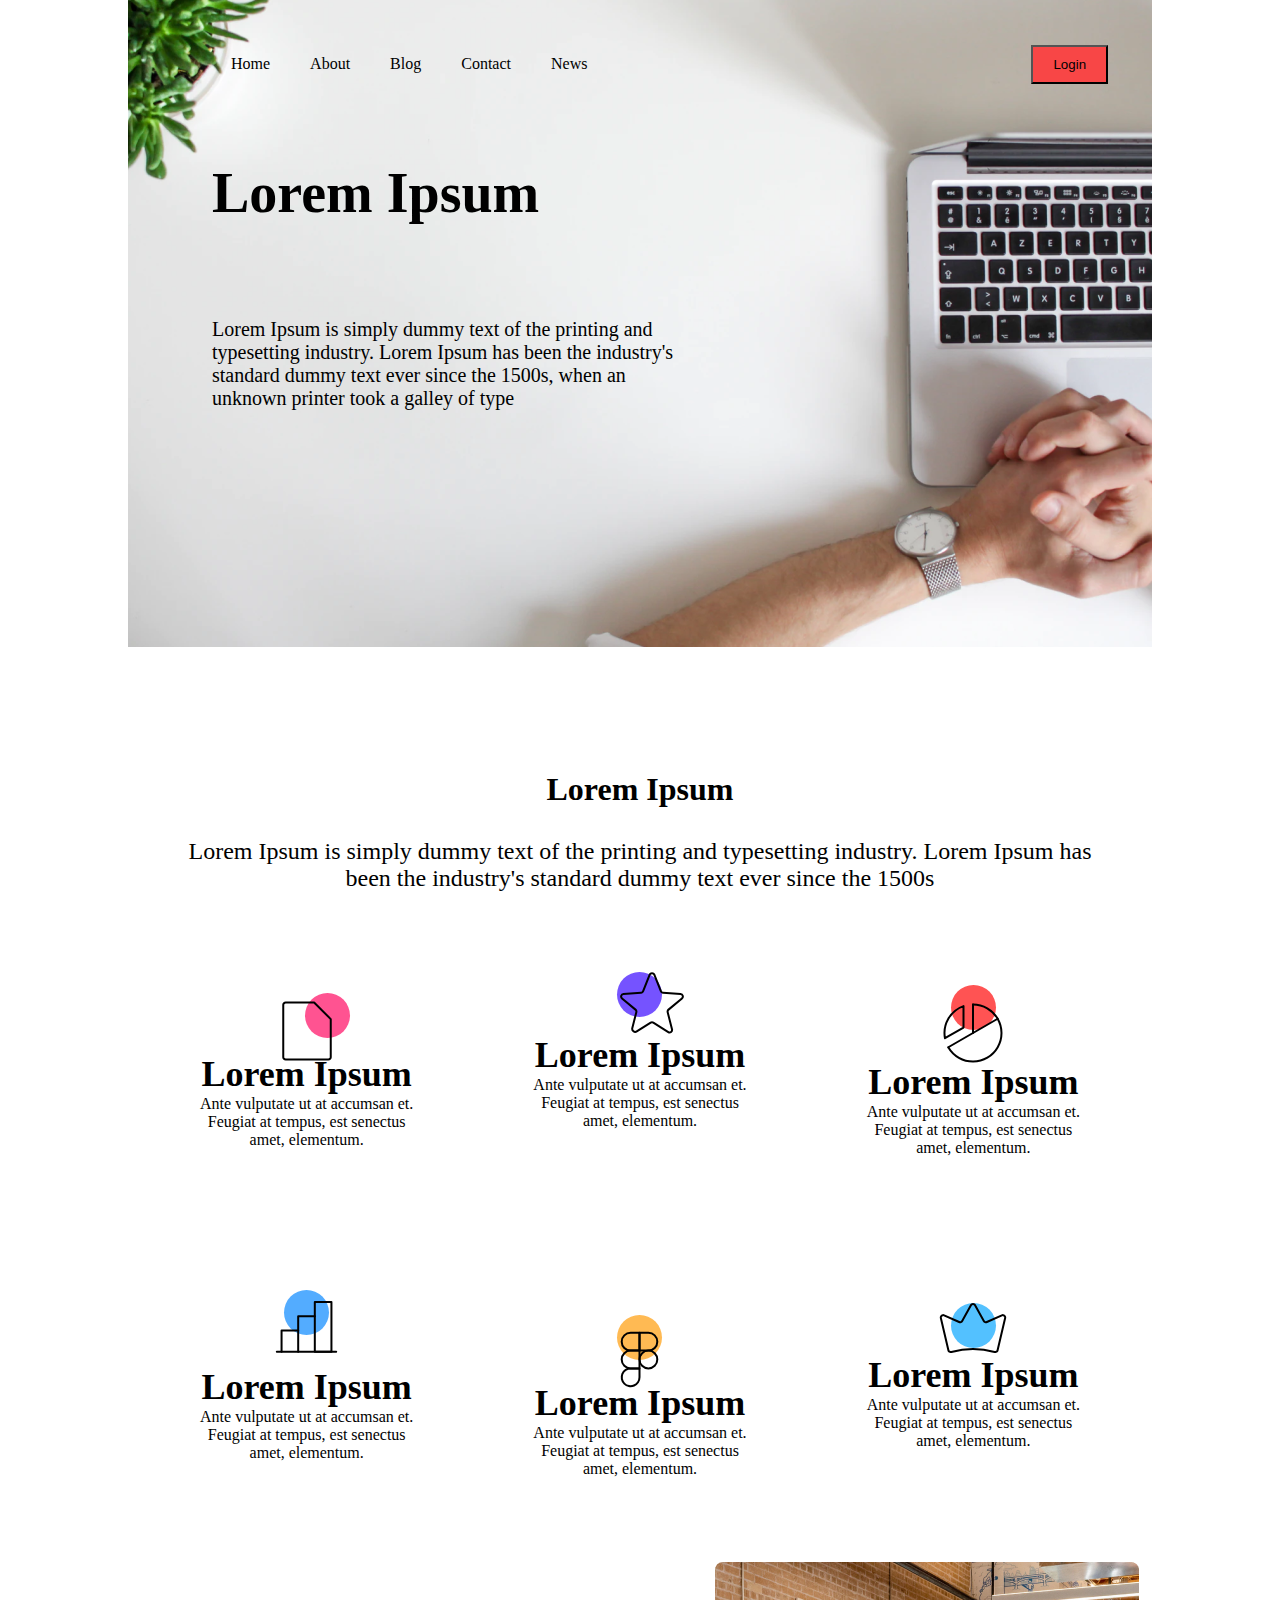
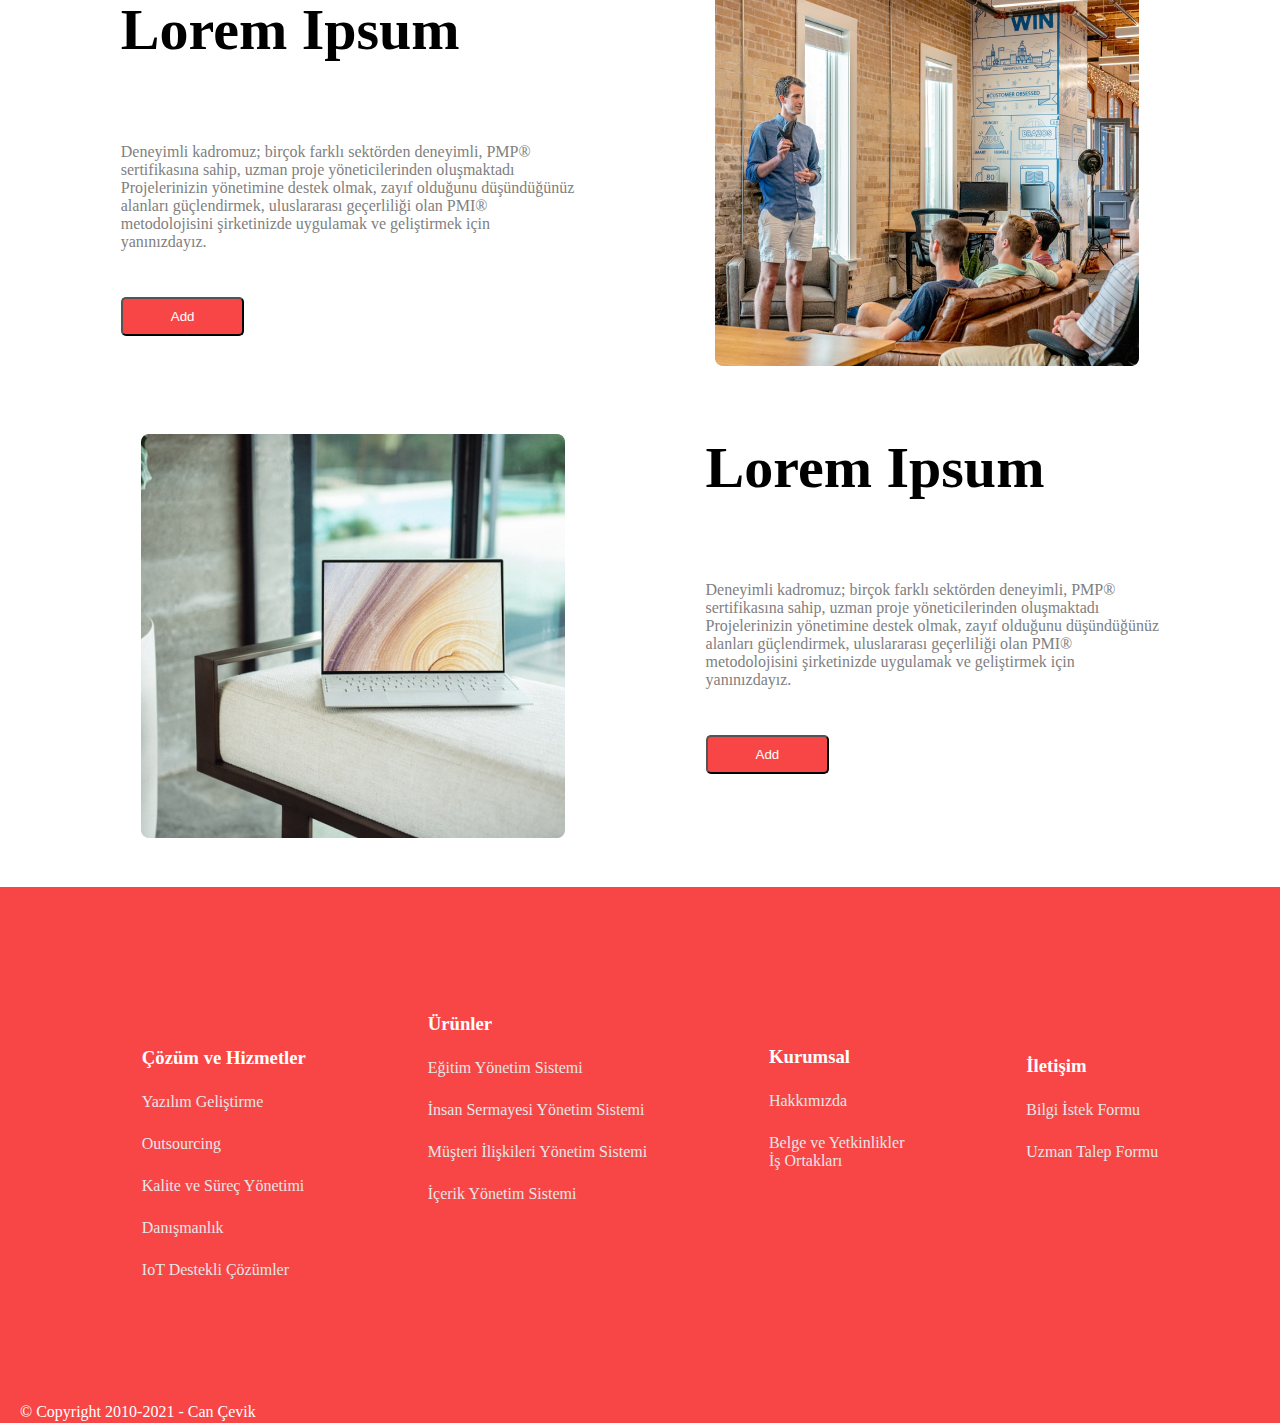
<file: index.html>
<!DOCTYPE html>
<html lang="en">
  <head>
    <meta charset="UTF-8" />
    <meta name="description" content="final task" />
    <meta name="viewport" content="width=device-width, initial-scale=1.0" />
    <meta name="keywords" content="HTML, CSS" />
    <meta name="author" content="LUKA ATSKARUNASHVILI" />
   
     <title>final task</title>
    <link
      rel="icon"
      href="[data-uri]"
    />
    <link rel="stylesheet" href="css/task.css" />
    <link rel="stylesheet" href="css/media.css" />
  </head>

  <body>
    <header>
      <div class="position">
        <picture class="picture">
          <source
            media="(min-width:1440px )"
            srcset="assets/imiges/main1-1440px.png"
          />
          <source
            media="(min-width:1024px )"
            srcset="assets/imiges/main1-1024px.png"
          />
          <!-- მობაილის სურათს ხარვეზიაქ  -->

          <img
            src="assets/imiges/main1-375px.png"
            alt="მობაილის სურათს ხარვეზიაქ "
          />
        </picture>

        <div class="header">
          <img class="burger" src="assets/imiges/burgericon.svg" alt="burger" />
          <ul class="list">
            <li><a href="#">Home </a></li>
            <li class="margin"><a href="#">About</a></li>
            <li><a href="#"> Blog </a></li>
            <li class="margin"><a href="#">Contact </a></li>
            <li><a href="#">News</a></li>
          </ul>
          <button class="button">Login</button>
        </div>
        <div class="padding">
          <h1 class="size">Lorem Ipsum</h1>
          <p class="paragrap">
            Lorem Ipsum is simply dummy text of the printing and <br />
            typesetting industry. Lorem Ipsum has been the industry's <br />
            standard dummy text ever since the 1500s, when an <br />
            unknown printer took a galley of type
          </p>
        </div>
      </div>
    </header>
    <main class="main">
      <div class="main-1">
        <div>
          <div class="top">
            <h1 class="ipsum">Lorem Ipsum</h1>
            <p class="paragrap">
              Lorem Ipsum is simply dummy text of the printing and typesetting
              industry. Lorem Ipsum has been the industry's standard dummy text
              ever since the 1500s
            </p>
          </div>

          <div class="imiges">
            <div class="position">
              <div>
                <div class="centr">
                  <div class="circle-1"></div>
                  <img
                    class="paper"
                    src="assets/imiges/paper.svg"
                    alt="paper"
                  />
                </div>

                <h1 class="lorem">Lorem Ipsum</h1>
                <p>
                  Ante vulputate ut at accumsan et. <br />Feugiat at tempus, est
                  senectus <br />
                  amet, elementum.
                </p>
              </div>
            </div>
            <div class="margin-top">
              <div>
                <div class="centr">
                  <div class="circle-2"></div>
                  <img class="star" src="assets/imiges/star.svg" alt="star" />
                </div>
                <h1 class="lorem">Lorem Ipsum</h1>
                <p>
                  Ante vulputate ut at accumsan et. <br />Feugiat at tempus, est
                  senectus <br />
                  amet, elementum.
                </p>
              </div>
            </div>
            <div class="position">
              <div>
                <div class="centr">
                  <div class="circle-3"></div>
                  <img
                    class="circle"
                    src="assets/imiges/sircle.svg"
                    alt="circle"
                  />
                </div>
                <h1 class="lorem">Lorem Ipsum</h1>
                <p>
                  Ante vulputate ut at accumsan et. <br />Feugiat at tempus, est
                  senectus <br />
                  amet, elementum.
                </p>
              </div>
            </div>
          </div>

          <div class="imiges">
            <div class="margin-top">
              <div>
                <div class="centr">
                  <div class="circle-4"></div>
                  <img
                    class="sveti"
                    src="assets/imiges/sveti.svg"
                    alt="sveti"
                  />
                </div>
                <h1 class="lorem">Lorem Ipsum</h1>
                <p>
                  Ante vulputate ut at accumsan et. <br />Feugiat at tempus, est
                  senectus <br />
                  amet, elementum.
                </p>
              </div>
            </div>
            <div class="position">
              <div>
                <div class="centr">
                  <div class="circle-5"></div>
                  <img
                    class="figma"
                    src="assets/imiges/FigmaLogo.svg"
                    alt="figmalogo"
                  />
                </div>
                <h1 class="lorem">Lorem Ipsum</h1>
                <p>
                  Ante vulputate ut at accumsan et. <br />Feugiat at tempus, est
                  senectus <br />
                  amet, elementum.
                </p>
              </div>
            </div>
            <div class="margin-top">
              <div>
                <div class="centr">
                  <div class="circle-6"></div>
                  <img
                    class="crown"
                    src="assets/imiges/crown.svg"
                    alt="crown"
                  />
                </div>
                <h1 class="lorem">Lorem Ipsum</h1>
                <p>
                  Ante vulputate ut at accumsan et. <br />Feugiat at tempus, est
                  senectus <br />
                  amet, elementum.
                </p>
              </div>
            </div>
          </div>
        </div>
      </div>
      <div class="main-2">
        <div class="flex-end">
          <picture>
            <source
              media="(min-width:1440px )"
              srcset="assets/imiges/1440pxmainfoto.png"
            />
            <source
              media="(min-width:1024px )"
              srcset="assets/imiges/1024pxmainfoto.png"
            />
            <img
              class="lesson"
              src="assets/imiges/375pxmainfoto.png"
              alt="lesson"
            />
          </picture>
        </div>
        <div class="flex-start">
          <h1 class="heding">Lorem Ipsum</h1>
          <p class="paragrap">
            Deneyimli kadromuz; birçok farklı sektörden deneyimli, PMP®<br />
            sertifikasına sahip, uzman proje yöneticilerinden oluşmaktadı<br />
            Projelerinizin yönetimine destek olmak, zayıf olduğunu düşündüğünüz
            <br />
            alanları güçlendirmek, uluslararası geçerliliği olan PMI® <br />
            metodolojisini şirketinizde uygulamak ve geliştirmek için <br />
            yanınızdayız.
          </p>
          <div class="button">
            <button class="add">Add</button>
          </div>
        </div>
      </div>
      <div class="main-3">
        <picture class="notebook">
          <source
            media="(min-width:1440px )"
            srcset="assets/imiges/main3,1440px.png" />
          <source
            media="(min-width:1024px )"
            srcset="assets/imiges/main3,1024px.png" />
          <img
            class="background"
            src="assets/imiges/main3,375px.png"
            alt="notebook"
        /></picture>
        <div>
          <h1 class="heding">Lorem Ipsum</h1>
          <p class="paragrap">
            Deneyimli kadromuz; birçok farklı sektörden deneyimli, PMP®<br />
            sertifikasına sahip, uzman proje yöneticilerinden oluşmaktadı<br />
            Projelerinizin yönetimine destek olmak, zayıf olduğunu düşündüğünüz
            <br />
            alanları güçlendirmek, uluslararası geçerliliği olan PMI® <br />
            metodolojisini şirketinizde uygulamak ve geliştirmek için <br />
            yanınızdayız.
          </p>
          <div class="button">
            <button class="add">Add</button>
          </div>
        </div>
      </div>
    </main>
    <footer>
      <div class="footer">
        <div class="cozum">
          <h3 class="cozum">Çözüm ve Hizmetler</h3>
          <ul>
            <li class="margin"><a href="#">Yazılım Geliştirme</a></li>
            <li><a href="#">Outsourcing</a></li>
            <li class="margin"><a href="#">Kalite ve Süreç Yönetimi</a></li>
            <li class="margin"><a href="#">Danışmanlık</a></li>
            <li><a href="#">IoT Destekli Çözümler</a></li>
          </ul>
        </div>
        <div>
          <h3 class="top">Ürünler</h3>
          <ul>
            <li class="margin"><a href="#">Eğitim Yönetim Sistemi</a></li>
            <li><a href="#">İnsan Sermayesi Yönetim Sistemi</a></li>
            <li class="margin">
              <a href="#">Müşteri İlişkileri Yönetim Sistemi</a>
            </li>
            <li><a href="#">İçerik Yönetim Sistemi</a></li>
          </ul>
        </div>
        <div>
          <h3 class="top">Kurumsal</h3>

          <ul>
            <li class="margin"><a href="#">Hakkımızda</a></li>
            <li><a href="#">Belge ve Yetkinlikler</a></li>
            <li><a href="#">İş Ortakları</a></li>
          </ul>
        </div>
        <div>
          <h3 class="top">İletişim</h3>
          <ul>
            <li class="margin"><a href="#">Bilgi İstek Formu</a></li>
            <li><a href="#">Uzman Talep Formu</a></li>
          </ul>
        </div>
      </div>

      <div class="span">
        <span>© Copyright 2010-2021 - Can Çevik</span>
      </div>
    </footer>
  </body>
</html>
</file>
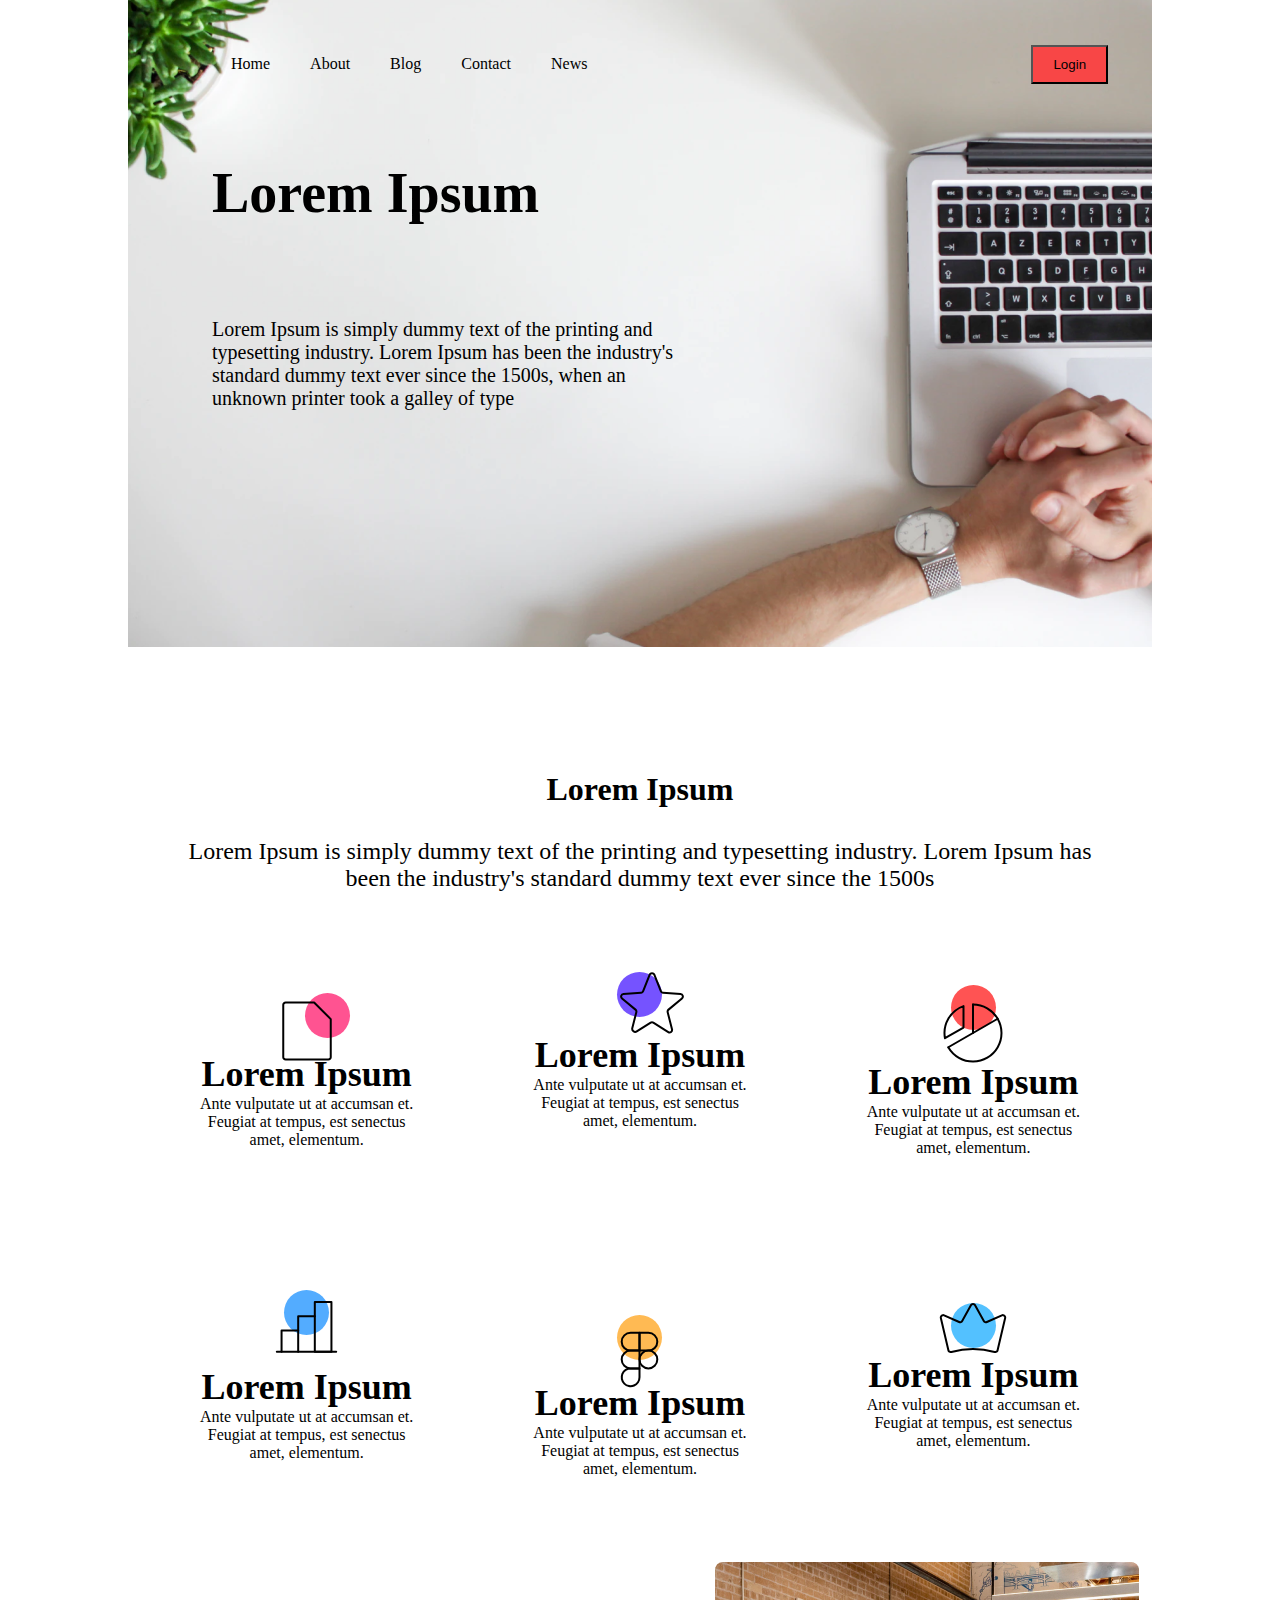
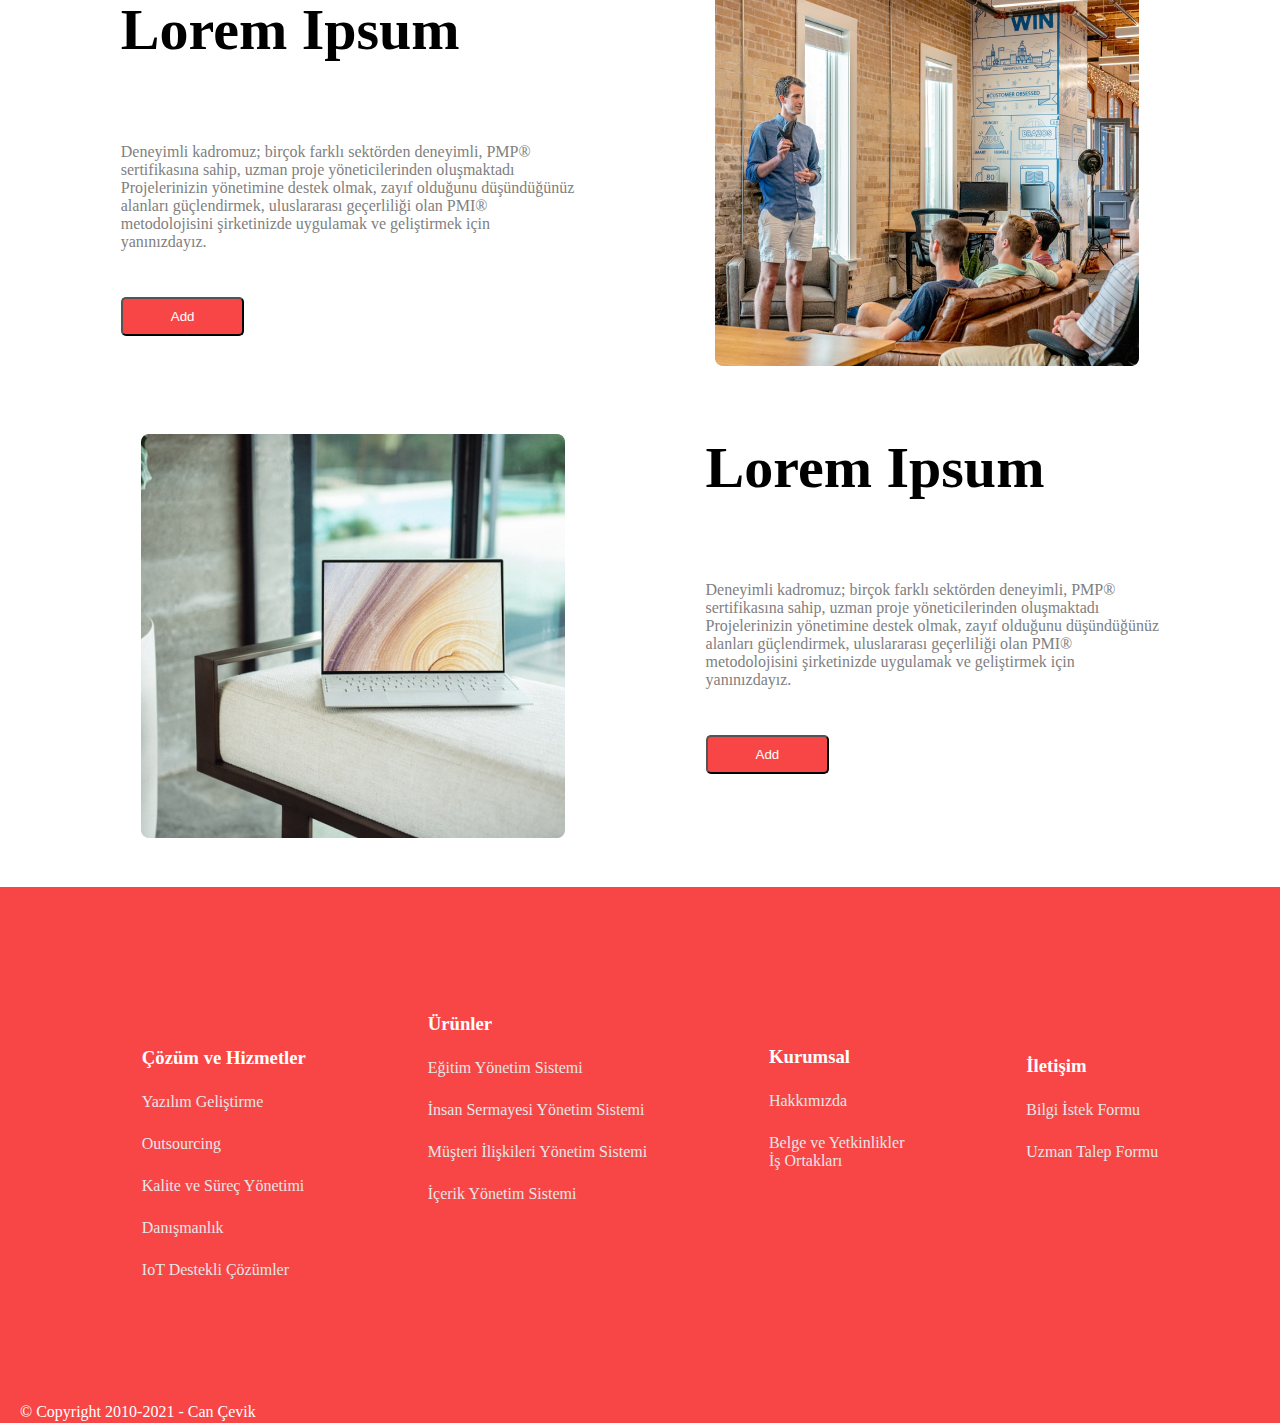
<file: pages/task.html>
<!DOCTYPE html>
<html lang="en">
  <head>
    <meta charset="UTF-8" />
    <meta name="description" content="final task" />
    <meta name="viewport" content="width=device-width, initial-scale=1.0" />
    <meta name="keywords" content="HTML, CSS" />
    <meta name="author" content="LUKA ATSKARUNASHVILI" />
    <title>final task</title>
    <link
      rel="icon"
      href="[data-uri]"
    />
    <link rel="stylesheet" href="../css/task.css" />
    <link rel="stylesheet" href="../css/media.css" />
  </head>

  <body>
    <header>
      <div class="position">
        <picture class="picture">
          <source
            media="(min-width:1440px )"
            srcset="../assets/imiges/main1-1440px.png"
          />
          <source
            media="(min-width:1024px )"
            srcset="../assets/imiges/main1-1024px.png"
          />
          <!-- მობაილის სურათს ხარვეზიაქ  -->

          <img
            src="../assets/imiges/main1-375px.png"
            alt="მობაილის სურათს ხარვეზიაქ "
          />
        </picture>

        <div class="header">
          <img
            class="burger"
            src="../assets/imiges/burgericon.svg"
            alt="burger"
          />
          <ul class="list">
            <li><a href="#">Home </a></li>
            <li class="margin"><a href="#">About</a></li>
            <li><a href="#"> Blog </a></li>
            <li class="margin"><a href="#">Contact </a></li>
            <li><a href="#">News</a></li>
          </ul>
          <button class="button">Login</button>
        </div>
        <div class="padding">
          <h1 class="size">Lorem Ipsum</h1>
          <p class="paragrap">
            Lorem Ipsum is simply dummy text of the printing and <br />
            typesetting industry. Lorem Ipsum has been the industry's <br />
            standard dummy text ever since the 1500s, when an <br />
            unknown printer took a galley of type
          </p>
        </div>
      </div>
    </header>
    <main class="main">
      <div class="main-1">
        <div>
          <div class="top">
            <h1 class="ipsum">Lorem Ipsum</h1>
            <p class="paragrap">
              Lorem Ipsum is simply dummy text of the printing and typesetting
              industry. Lorem Ipsum has been the industry's standard dummy text
              ever since the 1500s
            </p>
          </div>

          <div class="imiges">
            <div class="position">
              <div>
                <div class="centr">
                  <div class="circle-1"></div>
                  <img
                    class="paper"
                    src="../assets/imiges/paper.svg"
                    alt="paper"
                  />
                </div>

                <h1 class="lorem">Lorem Ipsum</h1>
                <p>
                  Ante vulputate ut at accumsan et. <br />Feugiat at tempus, est
                  senectus <br />
                  amet, elementum.
                </p>
              </div>
            </div>
            <div class="margin-top">
              <div>
                <div class="centr">
                  <div class="circle-2"></div>
                  <img
                    class="star"
                    src="../assets/imiges/star.svg"
                    alt="star"
                  />
                </div>
                <h1 class="lorem">Lorem Ipsum</h1>
                <p>
                  Ante vulputate ut at accumsan et. <br />Feugiat at tempus, est
                  senectus <br />
                  amet, elementum.
                </p>
              </div>
            </div>
            <div class="position">
              <div>
                <div class="centr">
                  <div class="circle-3"></div>
                  <img
                    class="circle"
                    src="../assets/imiges/sircle.svg"
                    alt="circle"
                  />
                </div>
                <h1 class="lorem">Lorem Ipsum</h1>
                <p>
                  Ante vulputate ut at accumsan et. <br />Feugiat at tempus, est
                  senectus <br />
                  amet, elementum.
                </p>
              </div>
            </div>
          </div>

          <div class="imiges">
            <div class="margin-top">
              <div>
                <div class="centr">
                  <div class="circle-4"></div>
                  <img
                    class="sveti"
                    src="../assets/imiges/sveti.svg"
                    alt="sveti"
                  />
                </div>
                <h1 class="lorem">Lorem Ipsum</h1>
                <p>
                  Ante vulputate ut at accumsan et. <br />Feugiat at tempus, est
                  senectus <br />
                  amet, elementum.
                </p>
              </div>
            </div>
            <div class="position">
              <div>
                <div class="centr">
                  <div class="circle-5"></div>
                  <img
                    class="figma"
                    src="../assets/imiges/FigmaLogo.svg"
                    alt="figmalogo"
                  />
                </div>
                <h1 class="lorem">Lorem Ipsum</h1>
                <p>
                  Ante vulputate ut at accumsan et. <br />Feugiat at tempus, est
                  senectus <br />
                  amet, elementum.
                </p>
              </div>
            </div>
            <div class="margin-top">
              <div>
                <div class="centr">
                  <div class="circle-6"></div>
                  <img
                    class="crown"
                    src="../assets/imiges/crown.svg"
                    alt="crown"
                  />
                </div>
                <h1 class="lorem">Lorem Ipsum</h1>
                <p>
                  Ante vulputate ut at accumsan et. <br />Feugiat at tempus, est
                  senectus <br />
                  amet, elementum.
                </p>
              </div>
            </div>
          </div>
        </div>
      </div>
      <div class="main-2">
        <div class="flex-end">
          <picture>
            <source
              media="(min-width:1440px )"
              srcset="../assets/imiges/1440pxmainfoto.png"
            />
            <source
              media="(min-width:1024px )"
              srcset="../assets/imiges/1024pxmainfoto.png"
            />
            <img
              class="lesson"
              src="../assets/imiges/375pxmainfoto.png"
              alt="lesson"
            />
          </picture>
        </div>
        <div class="flex-start">
          <h1 class="heding">Lorem Ipsum</h1>
          <p class="paragrap">
            Deneyimli kadromuz; birçok farklı sektörden deneyimli, PMP®<br />
            sertifikasına sahip, uzman proje yöneticilerinden oluşmaktadı<br />
            Projelerinizin yönetimine destek olmak, zayıf olduğunu düşündüğünüz
            <br />
            alanları güçlendirmek, uluslararası geçerliliği olan PMI® <br />
            metodolojisini şirketinizde uygulamak ve geliştirmek için <br />
            yanınızdayız.
          </p>
          <div class="button">
            <button class="add">Add</button>
          </div>
        </div>
      </div>
      <div class="main-3">
        <picture class="notebook">
          <source
            media="(min-width:1440px )"
            srcset="../assets/imiges/main3,1440px.png" />
          <source
            media="(min-width:1024px )"
            srcset="../assets/imiges/main3,1024px.png" />
          <img
            class="background"
            src="../assets/imiges/main3,375px.png"
            alt="notebook"
        /></picture>
        <div>
          <h1 class="heding">Lorem Ipsum</h1>
          <p class="paragrap">
            Deneyimli kadromuz; birçok farklı sektörden deneyimli, PMP®<br />
            sertifikasına sahip, uzman proje yöneticilerinden oluşmaktadı<br />
            Projelerinizin yönetimine destek olmak, zayıf olduğunu düşündüğünüz
            <br />
            alanları güçlendirmek, uluslararası geçerliliği olan PMI® <br />
            metodolojisini şirketinizde uygulamak ve geliştirmek için <br />
            yanınızdayız.
          </p>
          <div class="button">
            <button class="add">Add</button>
          </div>
        </div>
      </div>
    </main>
    <footer>
      <div class="footer">
        <div class="cozum">
          <h3 class="cozum">Çözüm ve Hizmetler</h3>
          <ul>
            <li class="margin"><a href="#">Yazılım Geliştirme</a></li>
            <li><a href="#">Outsourcing</a></li>
            <li class="margin"><a href="#">Kalite ve Süreç Yönetimi</a></li>
            <li class="margin"><a href="#">Danışmanlık</a></li>
            <li><a href="#">IoT Destekli Çözümler</a></li>
          </ul>
        </div>
        <div>
          <h3 class="top">Ürünler</h3>
          <ul>
            <li class="margin"><a href="#">Eğitim Yönetim Sistemi</a></li>
            <li><a href="#">İnsan Sermayesi Yönetim Sistemi</a></li>
            <li class="margin">
              <a href="#">Müşteri İlişkileri Yönetim Sistemi</a>
            </li>
            <li><a href="#">İçerik Yönetim Sistemi</a></li>
          </ul>
        </div>
        <div>
          <h3 class="top">Kurumsal</h3>

          <ul>
            <li class="margin"><a href="#">Hakkımızda</a></li>
            <li><a href="#">Belge ve Yetkinlikler</a></li>
            <li><a href="#">İş Ortakları</a></li>
          </ul>
        </div>
        <div>
          <h3 class="top">İletişim</h3>
          <ul>
            <li class="margin"><a href="#">Bilgi İstek Formu</a></li>
            <li><a href="#">Uzman Talep Formu</a></li>
          </ul>
        </div>
      </div>

      <div class="span">
        <span>© Copyright 2010-2021 - Can Çevik</span>
      </div>
    </footer>
  </body>
</html>
</file>
<file: css/task.css>
* {
    margin: 0;
    padding: 0;
    box-sizing: border-box;
}

img {
    max-width: 100%;
    height: auto;}
ul,ol {
    list-style-type: none;
  
}

a {
    text-decoration: none;}
    @font-face {
        font-family:"font";
        src: url(../assets/fonts/3d_font.ttf);
     }
    header .button:hover{ 
        background-color: black;
        color: #fff;
        border-radius: 5px;
    }
    .header{
        display: flex;
        justify-content: space-between;
        
        align-items: center;
        text-align: center;
        position: absolute;
        top: 39px;
        left: 20px;}
        header .list{
            display: flex;
            color:  #000000;
            font-family: "font", cursive;
            
        }
        .margin{
            margin: 0 40px;
        }
        
        .position{
            position: relative;
        }
        header .button{
            margin-left:200px;
            background-color:  #F84646;
            padding: 10px 20px;
            
        }
        .header a{
            color: #000000;
        }
        header .padding{
            
            position: absolute; 
            top: 137px;
            left: 20px;
        }
        header .size{
            font-size: 42px;
            display: flex;
            justify-content: center;
        }
        header .paragrap{
            margin-top:93px ;
            font-size: 20px;
            
        }
        header{
            display: flex;
            justify-content: center;
        } 
        header .list{
            display: none;}      
 

.main-1 .imiges-pading{
    display: flex;
    justify-content: center;
}
.main-1 .flex-end{
    display: flex;
    justify-content: center;
}
.main-1 .ipsum{
    display: flex;
    justify-content: center;
 }
.main-1 .lorem{
    font-size: 36px;
}
.main-1 .margin-top{
    margin: 80px 0;
    display: flex;
    
}

.main-1{
    padding:0 80px;
}
.circle-1{
    width: 45px;
    height: 45px;
    background-color:  #FF5391;

    border-radius: 50%;
    position: absolute;
    left: 105px;
   
}
.circle-2{
    width: 45px;
    height: 45px;
    background-color:  #7553FF;
    

    border-radius: 50%;
    position: absolute;
}
.circle-3{
    width: 45px;
    height: 45px;
    background-color:  #FF5353;
   position: absolute;
    

    border-radius: 50%;
    position: absolute;
    
}
.circle-4{
    width: 45px;
    height: 45px;
    background-color: #53ACFF;
    position: absolute;

    border-radius: 50%;
}

.circle-5{
    width: 45px;
    height: 45px;
    background-color:#FFBA53;
    
    position: absolute;
    border-radius: 50%;
    
}
.circle-6{
    width: 45px;
    height: 45px;
    background-color:  #53C1FF;
    display: flex;
    justify-content: center;
    position: absolute;
    border-radius: 50%;
    /* left: 45px; */
}
.main-1 .paper{
   position: relative;
   top: 8px;
}
.main-1 .centr{
    display: flex;
    justify-content: center;
}
.main-1 .star{
    position: relative;
    left: 12px;
    
 }
 .main-1 .circle{
    position: relative;
    top: 10px;
  
 }
 .main-1 .sveti{
    position: relative;
   
 }
 .main-1 .figma
 {
    position: relative;
    top: 11px;
   
 }
 .main-1 .crown{
    position: relative;
 }
 .main-1 .position{
    display: flex;
    margin-top: 40px;
   
 }

    
.main-2 .paragrap{
    padding: 20px;
   display: flex;
   justify-content: center;
   text-align: center;
    
}
.main-2 .heding{
   display: flex;
   justify-content: center;
   font-size: 36px;
}
.main-2 .lesson{
    padding: 20px;
}
.main-2 .add{
    padding: 42px 155px;
    background-color: #F84646;
    border-radius: 5px;
    color: #fff;
    
    
    
}
.main-2 .button{
    display: flex;
    justify-content: center;
}

.main-3 .add{
    padding: 12px 155px;
    background-color: #F84646;
    border-radius: 5px;
    color: #fff;

}
.main-3 .paragrap{
    padding: 20px;
    margin-top: 61px;
    display: flex;
    justify-content: center;
    text-align: center;
}
.main-3 .button{
    display: flex;
    justify-content: center;
    margin-top: 40px;
}
.main-3{
    margin-top: 44px;
}
    
footer{
    background-color: #F84646;
    margin-top: 45px;
    height: 1340px;
    color: #fff;
    padding-left: 20px;
}
footer a {
    color:  #E6E6E6;
    
}

footer .cozum{
    padding-top: 80px;
}
footer .margin{
    margin:24px 0;
}
footer .top{
    margin-top: 49px;
}
footer .span{
    margin-top: 124px;
}
.notebook{
    padding: 0 20px;
    
   
}
.main-3 .heding{
    display: flex;
    justify-content: center;
    font-size: 36px;
 }
</file>
<file: css/media.css>
@media all and ( min-width:1024px){
.header{
    display: flex;
    justify-content: space-between;
    max-width: 750px;
    align-items: center;
    text-align: center;
    position: absolute;
    top: 45px;
    left: 103px;

        
 }
header .list{
    display: flex;
    color:  #000000;
    font-family: "font", cursive;
        
}
.margin{
    margin: 0 40px;
}
header .burger{
    display: none;
}
.position{
    position: relative;
}
 header .button{
    margin-left:444px ;
    background-color:  #F84646;
    padding: 10px 20px;
        
}
.header a{

    color: #000000;
}
header .padding{
        
    position: absolute; 
    top: 161px;
    left: 84px;
}
header .size{
    font-size: 56px;
    display: flex;
    justify-content: flex-start;
}
header .paragrap{
    margin-top:93px ;
    font-size: 20px;
        
}
  header{
    display: flex;
    justify-content: center;
}
.main-1 .paragrap{
    display: flex;
    padding: 0 86px;
    font-size: 24px;
    margin-top: 30px;
    text-align: center;
    justify-content: center;
}
.main-1 .ipsum{
    display: flex;
    justify-content: center;
 }
footer{
     /* display: flex;
    justify-content: space-between;
     align-items: center;
      */
    height: 536px;
}
 footer .span{
    display:block ;
}
.footer{
    display: flex;
    justify-content: space-evenly;
    align-items: center;
}
/* .main-1 .imiges{
    display: flex;
    align-items: center;
    justify-content: space-evenly;
   
} */

.main-1 .margin-top-1{
    margin: 85px 116px;
  
}

.main-1 .figmalogo{
    margin: 0 116px;
}


 
 .main-2{
    display: flex;
   justify-content: space-evenly;
   flex-direction: row-reverse;
   align-items: center;
}
.main-2 .add{
    padding: 10px 48px;
    background-color: #F84646;
    
    
}
.main-2 .heding{
    font-size: 58px;
    display: block;
}
.main-2 .paragrap{
    margin-top: 80px;
    color: #808080;
    padding: 0;
    display: flex;
    text-align: start;
}
.main-2 .button{
    margin-top: 46px;
    display:block ;
}
.main-3 .heding{
    font-size: 58px;
    display: block;
}
.main-3 .paragrap{
    margin-top: 80px;
    text-align: start;
    padding: 0;
    display: flex;
    color: #808080;
    
    
    
    
}
.main-3 .button{
    margin-top: 46px;
    display:block ;
}
.main-3{
    display: flex;
   justify-content: space-evenly;
}
.main-3 .add{
    padding: 10px 48px;
    background-color: #F84646;
    
    
}
.main-1 .imiges-pading{
    /* display: flex; */
    /* justify-content: center; */
     
}
.main-1 .line-2{
    display: flex;
    justify-content: space-evenly;
    align-items: center;
}
.main-1 .imiges{
    display: flex;
   align-items: center;
   text-align: center;
   justify-content: space-evenly;
  
} 
.main-1 .top{
    margin-top: 120px;
}
}

@media all and (min-width:1440px){
.header{
    display: flex;
    justify-content: space-between;
    max-width: 750px;
    align-items: center;
    text-align: center;
    position: absolute;
    top: 45px;
    left: 201px;

        
}
header .list{
    display: flex;
    color:  #000000;
    font-family: "font", cursive;
        
}
.margin{
    margin: 0 40px;
}
header .burger{
    display: none;
}
.position{
    position: relative;
       
}
header .button{
    margin-left:660px ;
    background-color:  #F84646;
    padding: 10px 20px;
        
}
.header a{
    color: #000000;
}
header .padding{
        
    position: absolute; 
    top: 200px;
    left: 122px;
}
header .size{
    font-size: 64px;
}
header .paragrap{
    margin-top:93px ;
    font-size: 20px;
        
}
.main-3 .heding{
    font-size: 64px;
    
}
.main-2 .heding{
    font-size: 64px;
   
}
    
}
</file>
